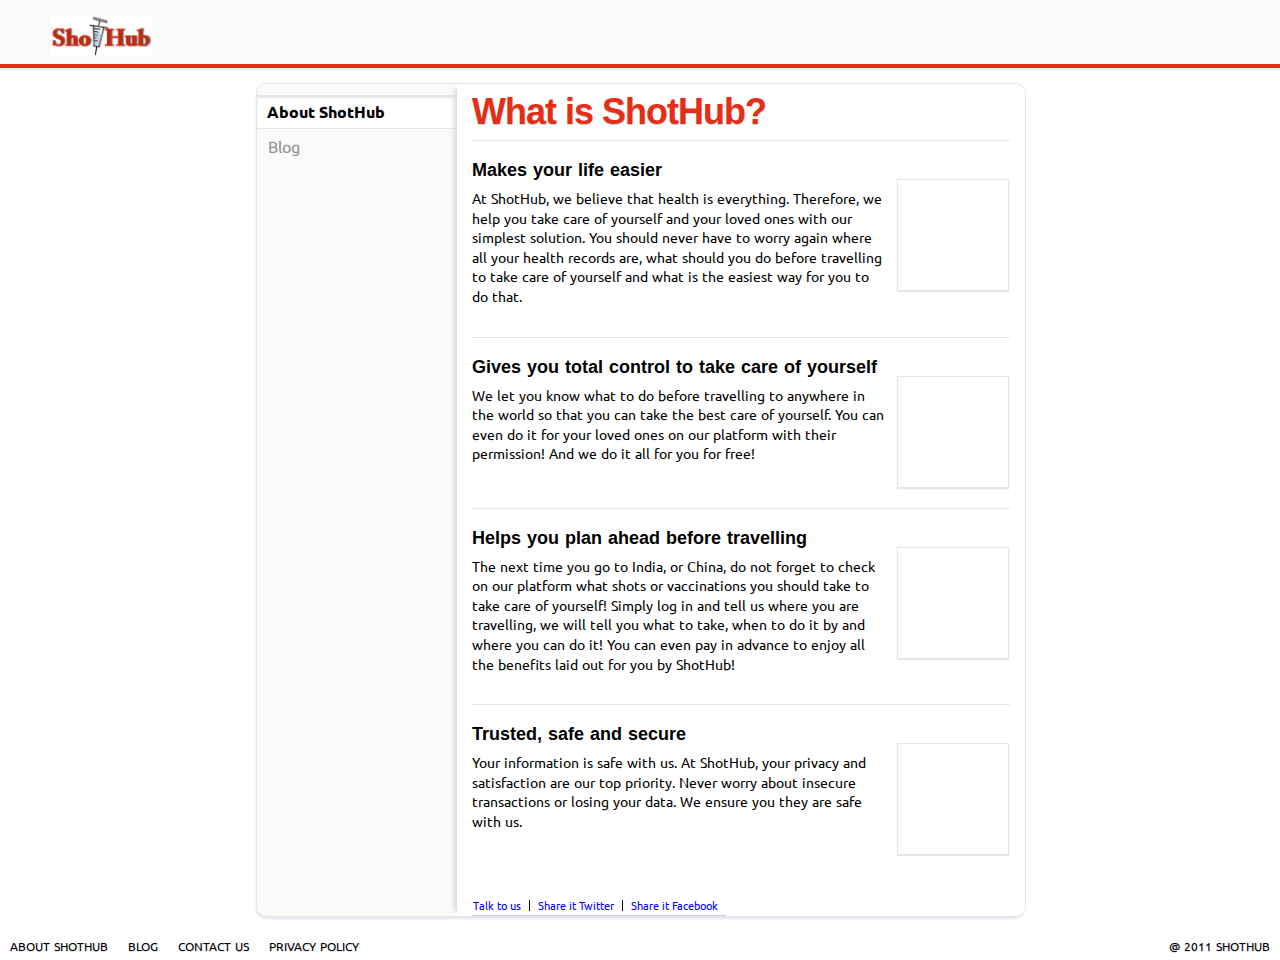
<file: about.html>
<!DOCTYPE html>

<html>
<!-- 
Copyright 2011 Shothub - All Rights Reserved

This code, and all derivative work, is the exclusive property of Shothub. and may not be used without Shuthub's authorization

Author:Kenny Khek
-->    
<head>
  <link href='http://fonts.googleapis.com/css?family=Ubuntu' rel='stylesheet' type='text/css'>
  <style type="text/css" media="screen, projection">
    @import url(media/base.css);
    @import url(media/logged_in.css);
    @import url(media/profile.css);
    @import url(media/about.css);
  </style>
</head>
    
<body>
  <div class="header">
    <div class="header_top">
      <div class="logo"><img src="images/shothub_logo.png"  class="resizeh"/>
      </div>
    </div>
    <div class="header_bottom"></div>
    <div class="clear"></div>
  </div>
    <div class="body">
    <div class="content">
      <div class="dashboard">
      <div class="left_nagiv fleft">
            <ul>
              <li><a href="about.html"><div class="left_nagiv_list active">About ShotHub</div></a></li>
              <li><a href="blog.html"><div class="left_nagiv_list">Blog</div></a></li>
            </ul>
      </div>
      <div class="pane fleft">  
        <div class="title">What is ShotHub?</div>
        <div class="pane-content">
          <ul>
            <li>
              <div class="about-point">
                <div class="subtitle">Makes your life easier</div>
                <div class="about-brief fleft">
                  <p>At ShotHub, we believe that health is everything. Therefore, we help you take care of yourself and your loved ones with our simplest solution. You should never have to worry again where all your health records are, what should you do before travelling to take care of yourself and what is the easiest way for you to do that.</p>
                </div>
                <div class="about-tile fleft"></div>
                <div class="clear"></div>
              </div>
            </li>
            <li>
              <div class="about-point">
                <div class="subtitle">Gives you total control to take care of yourself</div>
                <div class="about-brief fleft">
                  <p>We let you know what to do before travelling to anywhere in the world so that you can take the best care of yourself. You can even do it for your loved ones on our platform with their permission! And we do it all for you for free!</p>
                </div>
                <div class="about-tile fleft"></div>
                <div class="clear"></div>
              </div>
            </li>
            <li>
              <div class="about-point">
                <div class="subtitle">Helps you plan ahead before travelling</div>
                <div class="about-brief fleft">
                  <p>The next time you go to India, or China, do not forget to check on our platform what shots or vaccinations you should take to take care of yourself! Simply log in and tell us where you are travelling, we will tell you what to take, when to do it by and where you can do it! You can even pay in advance to enjoy all the benefits laid out for you by ShotHub!</p>
                </div>
                <div class="about-tile fleft"></div>
                <div class="clear"></div>
              </div>
            </li>
            <li>
              <div class="about-point">
                <div class="subtitle">Trusted, safe and secure</div>
                <div class="about-brief fleft">
                  <p>Your information is safe with us. At ShotHub, your privacy and satisfaction are our top priority. Never worry about insecure transactions or losing your data. We ensure you they are safe with us.</p>
                </div>
                <div class="about-tile fleft"></div>
                <div class="clear"></div>
              </div>
            </li>
          </ul>
        </div>
        <div class="clear"></div>
        <div class="share-details">
          <ul>
            <li class="fleft"><a href="">Talk to us</a></li>
            <li class="fleft"><a href="">Share it Twitter</a></li>
            <li class="fleft"><a href="">Share it Facebook</a></li>
          </ul>
        </div>
        <div class="clear"></div>
      </div>
      <div class="clear"></div>
    </div>
  </div>
  <div class="footer">
    <ul>
      <li class="about link fleft"><a href="about.html">ABOUT SHOTHUB</a></li>
      <li class="blog link fleft"><a href="blog.html">BLOG</a></li>
      <li class="contact_us link fleft"><a href="">CONTACT US</a></li>
      <li class="privacy_policy link fleft"><a href="">PRIVACY POLICY</a></li>    
      <li: class="copyright link fright">@ 2011 SHOTHUB</li>
    </ul>
    <div class="clear"></div>
  </div>
</body>
<script type="text/javascript" src="media/jquery-1.6.4.min.js"></script>
<script type="text/javascript" src="media/header.js"></script>
<script type="text/javascript" src="media/profile.js"></script>
</html>
</file>
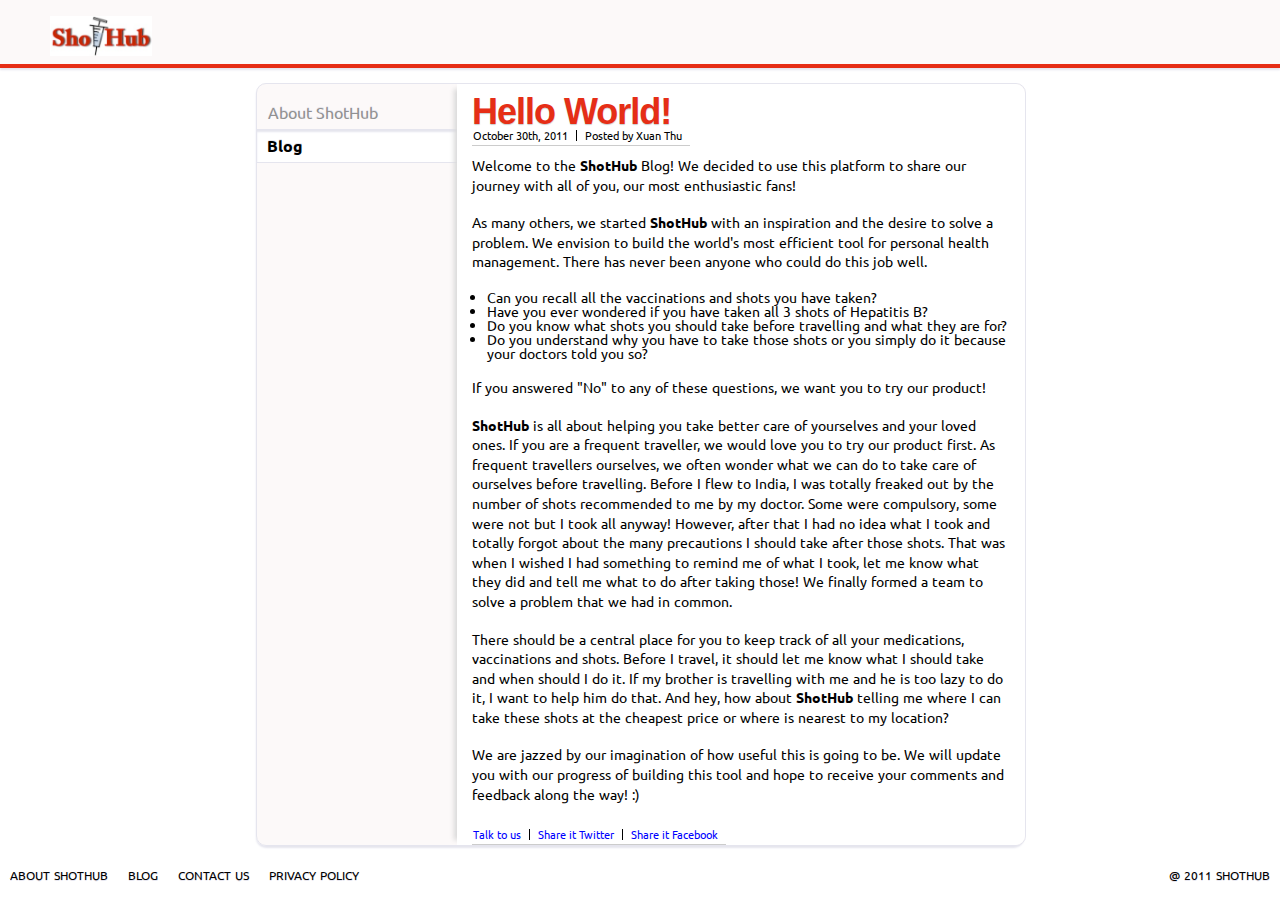
<file: blog.html>
<!DOCTYPE html>

<html>
<!-- 
Copyright 2011 Shothub - All Rights Reserved

This code, and all derivative work, is the exclusive property of Shothub. and may not be used without Shuthub's authorization

Author:Kenny Khek
-->    
<head>
  <link href='http://fonts.googleapis.com/css?family=Ubuntu' rel='stylesheet' type='text/css'>
  <style type="text/css" media="screen, projection">
    @import url(media/base.css);
    @import url(media/logged_in.css);
    @import url(media/profile.css);
    @import url(media/blog.css);
  </style>
</head>
    
<body>
  <div class="header">
    <div class="header_top">
      <div class="logo"><img src="images/shothub_logo.png"  class="resizeh"/>
      </div>
    </div>
    <div class="header_bottom"></div>
    <div class="clear"></div>
  </div>
    <div class="body">
    <div class="content">
      <div class="dashboard">
      <div class="left_nagiv fleft">
            <ul>
              <li><a href="about.html"><div class="left_nagiv_list">About ShotHub</div></a></li>
              <li><a href="blog.html"><div class="left_nagiv_list active">Blog</div></a></li>
            </ul>
      </div>
      <div class="pane fleft">  
        <div class="title">Hello World!</div>
        <div class="blog-details">
          <ul>
            <li class="fleft">October 30th, 2011</li>
            <li class="fleft">Posted by Xuan Thu</li>
          </ul>
          <div class="clear"></div>
        </div>
        <div class="clear"></div>
        <div class="pane-content">
          <p>Welcome to the <b>ShotHub</b> Blog! We decided to use this platform to share our journey with all of you, our most enthusiastic fans!</p>
          <p>As many others, we started <b>ShotHub</b> with an inspiration and the desire to solve a problem. We envision to build the world's most efficient tool for personal health management. There has never been anyone who could do this job well.</p>
          <p><ul>
            <li>Can you recall all the vaccinations and shots you have taken?</li>
            <li>Have you ever wondered if you have taken all 3 shots of Hepatitis B?</li>
            <li>Do you know what shots you should take before travelling and what they are for?</li>
            <li>Do you understand why you have to take those shots or you simply do it because your doctors told you so?</li>
          </ul></p>
          <p>If you answered "No" to any of these questions, we want you to try our product!</p>
          <p><b>ShotHub</b> is all about helping you take better care of yourselves and your loved ones. If you are a frequent traveller, we would love you to try our product first. As frequent travellers ourselves, we often wonder what we can do to take care of ourselves before travelling. Before I flew to India, I was totally freaked out by the number of shots recommended to me by my doctor. Some were compulsory, some were not but I took all anyway! However, after that I had no idea what I took and totally forgot about the many precautions I should take after those shots. That was when I wished I had something to remind me of what I took, let me know what they did and tell me what to do after taking those! We finally formed a team to solve a problem that we had in common.</p>
          <p>There should be a central place for you to keep track of all your medications, vaccinations and shots. Before I travel, it should let me know what I should take and when should I do it. If my brother is travelling with me and he is too lazy to do it, I want to help him do that. And hey, how about <b>ShotHub</b> telling me where I can take these shots at the cheapest price or where is nearest to my location?</p>
          <p>We are jazzed by our imagination of how useful this is going to be. We will update you with our progress of building this tool and hope to receive your comments and feedback along the way! :)</p>
        </div>
        <div class="share-details">
          <ul>
            <li class="fleft"><a href="">Talk to us</a></li>
            <li class="fleft"><a href="">Share it Twitter</a></li>
            <li class="fleft"><a href="">Share it Facebook</a></li>
          </ul>
        </div>
        <div class="clear"></div>
      </div>
      <div class="clear"></div>
    </div>
  </div>
  <div class="footer">
    <ul>
      <li class="about link fleft"><a href="about.html">ABOUT SHOTHUB</a></li>
      <li class="blog link fleft"><a href="blog.html">BLOG</a></li>
      <li class="contact_us link fleft"><a href="">CONTACT US</a></li>
      <li class="privacy_policy link fleft"><a href="">PRIVACY POLICY</a></li>    
      <li: class="copyright link fright">@ 2011 SHOTHUB</li>
    </ul>
    <div class="clear"></div>
  </div>
</body>
<script type="text/javascript" src="media/jquery-1.6.4.min.js"></script>
<script type="text/javascript" src="media/header.js"></script>
<script type="text/javascript" src="media/profile.js"></script>
</html>
</file>
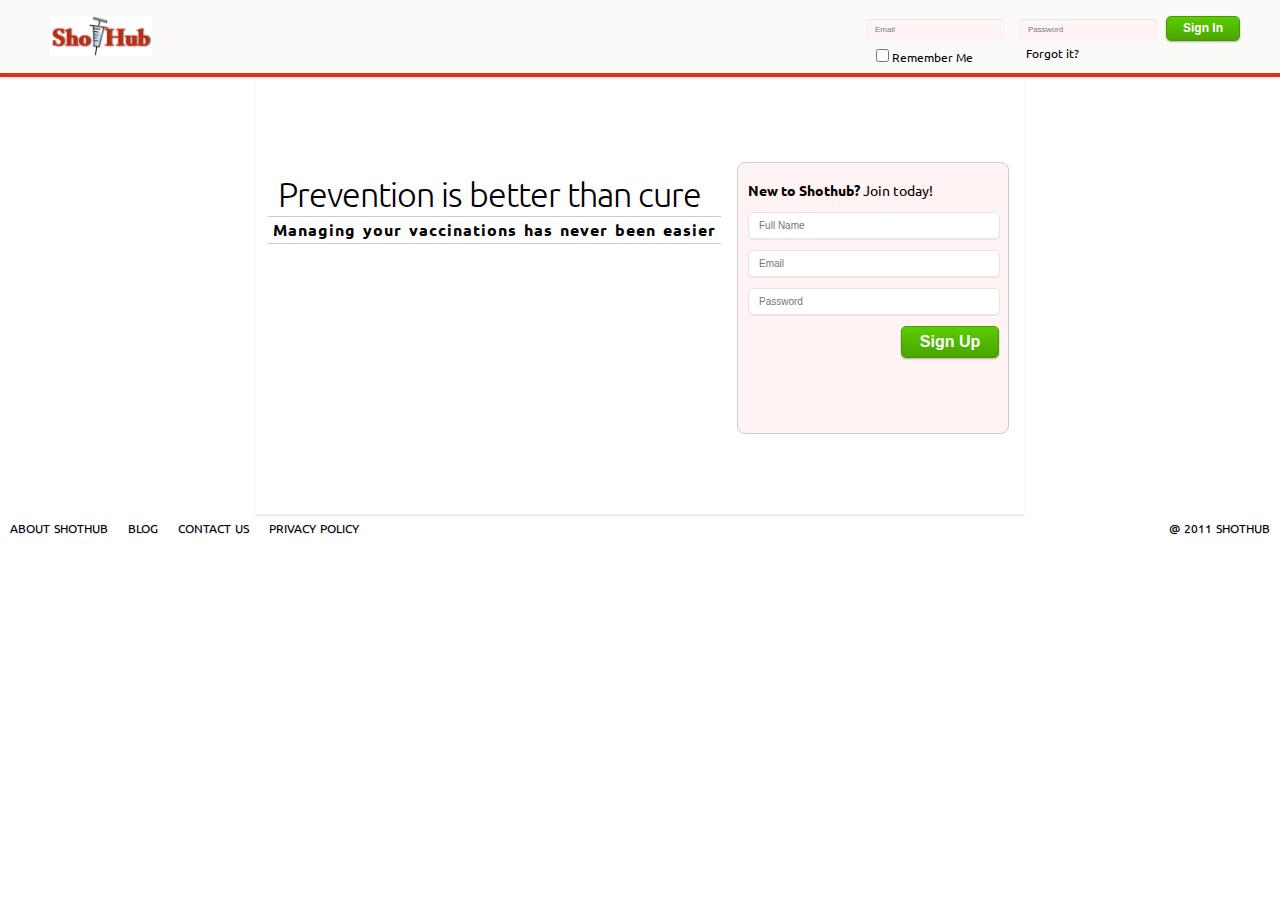
<file: homepage.html>
<!DOCTYPE html>

<html>
<!-- 
Copyright 2011 Shothub - All Rights Reserved

This code, and all derivative work, is the exclusive property of Shothub. and may not be used without Shuthub's authorization

Author:Kenny Khek
-->   
<head>
  <link href='http://fonts.googleapis.com/css?family=Ubuntu' rel='stylesheet' type='text/css'>
  <style type="text/css" media="screen, projection">
    @import url(media/base.css);
    @import url(media/homepage.css);
  </style>
</head>
    
<body>
  <div class="header">
    <div class="header_top">
      <div class="logo"><img src="images/shothub_logo.png"  class="resizeh"/>
      </div>
      <div class="master">
        <form action="" method="post">
          <input class="login_text" type="text" placeholder="Email" />  
          <input class="login_text" type="text" placeholder="Password"/> 
          <input class="submit-button" type="submit" value="Sign In" /><br/>
          <div class="slave"><input type="checkbox" value="remember_me" />Remember Me</div>
          <div class="slave forget">Forgot it?</div>
        </form>
        <div class="clear"></div>
      </div>
    </div>
    <div class="header_bottom"></div>
    <div class="clear"></div>
  </div>
  <div class="body">
    <div class="content">
      <div class="content_left fleft">
        <h3>Prevention is better than cure</h3>
        <div class="one_liner fleft">Managing your vaccinations has never been easier</div>
      </div>
      <div class="content_right fright">
        <div class="signup_label"><span class="bold">New to Shothub?</span> Join today!</div>
        <form action="" method="post">
          <input class="login_text" type="text" placeholder="Full Name" />
          <input class="login_text" type="text" placeholder="Email" />
          <input class="login_text" type="text" placeholder="Password" />
          <input class="submit-button fright" type="submit" value="Sign Up" /><br/>
        </form>
      </div>
      <div class="clear"></div>
    </div>
  </div>
  <div class="footer">
    <ul>
      <li class="about link fleft"><a href="about.html">ABOUT SHOTHUB</a></li>
      <li class="blog link fleft"><a href="blog.html">BLOG</a></li>
      <li class="contact_us link fleft"><a href="">CONTACT US</a></li>
      <li class="privacy_policy link fleft"><a href="">PRIVACY POLICY</a></li>    
      <li: class="copyright link fright">@ 2011 SHOTHUB</li>
    </ul>
    <div class="clear"></div>
  </div>
</body>
<script type="text/javascript" src=""></script>
</html>
</file>
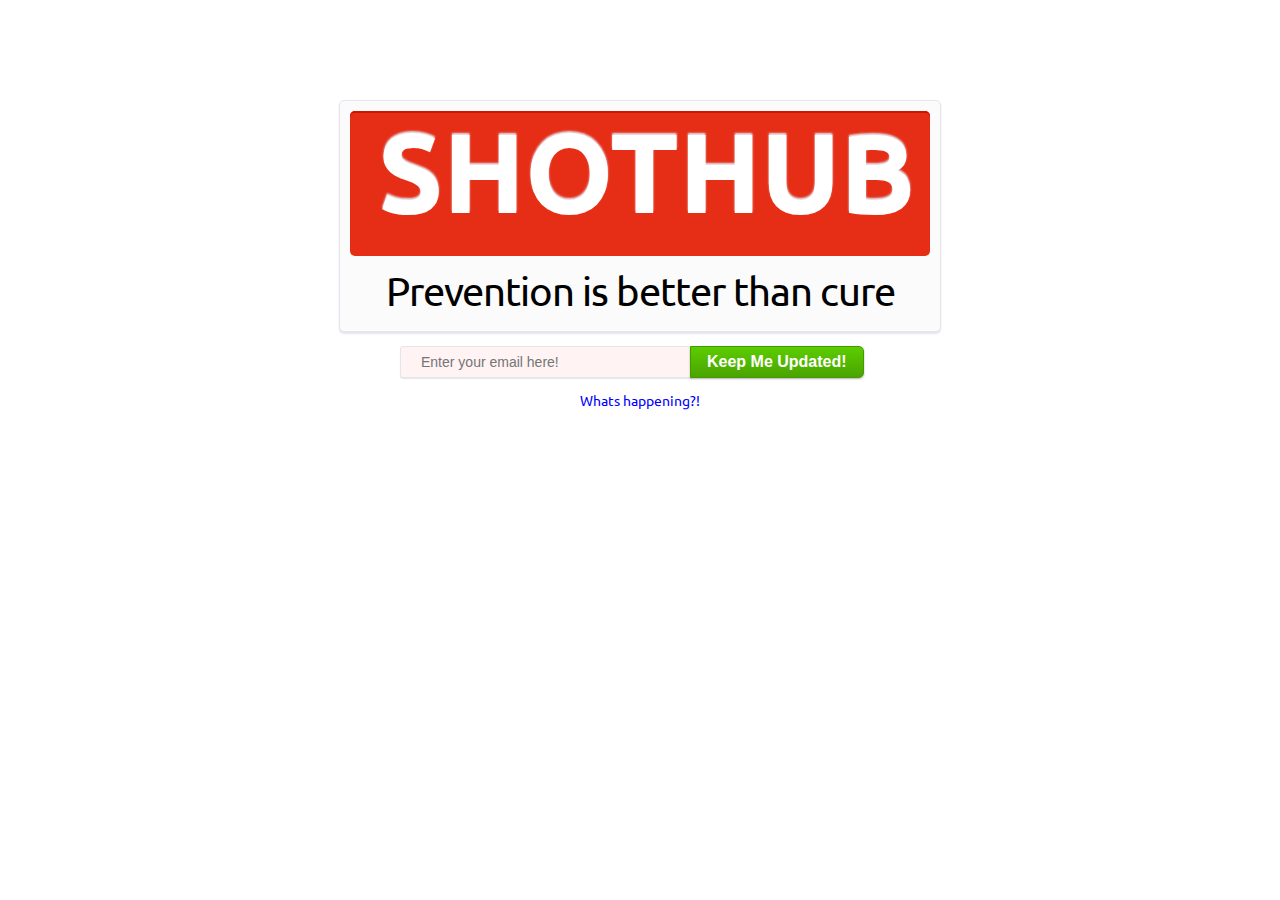
<file: intro_landing_page.html>
<!DOCTYPE html>

<html>
<!-- 
Copyright 2011 Shothub - All Rights Reserved

This code, and all derivative work, is the exclusive property of Shothub. and may not be used without Shuthub's authorization

Author:Kenny Khek
-->   
<head>
  <link href='http://fonts.googleapis.com/css?family=Ubuntu' rel='stylesheet' type='text/css'>
  <style type="text/css" media="screen, projection">
    @import url(media/base.css);
    @import url(media/intro_landing_page.css);
  </style>
</head>
    
<body>
  <div class="content">
    <div class="tile">
      <div class="banner top_pad">
        <div class="logo">SHOTHUB</div>
      </div>
      <div class="top_pad quote">Prevention is better than cure</div>
    </div>    
    <br />
    <div class="email_box">
      <div class="form_div">
        <form action="" method="post">
          <div class="email_input">
            <input class="email_textbox_input" type="text" placeholder="Enter your email here!" /><input class="submit-button" type="submit" value="Keep Me Updated!" />
          </div>
        </form>
      </div>  
    </div>  
    <div class="peek"><a href="blog.html">Whats happening?!</a></div>
  </div>
</body>
    
    
</html>
</file>
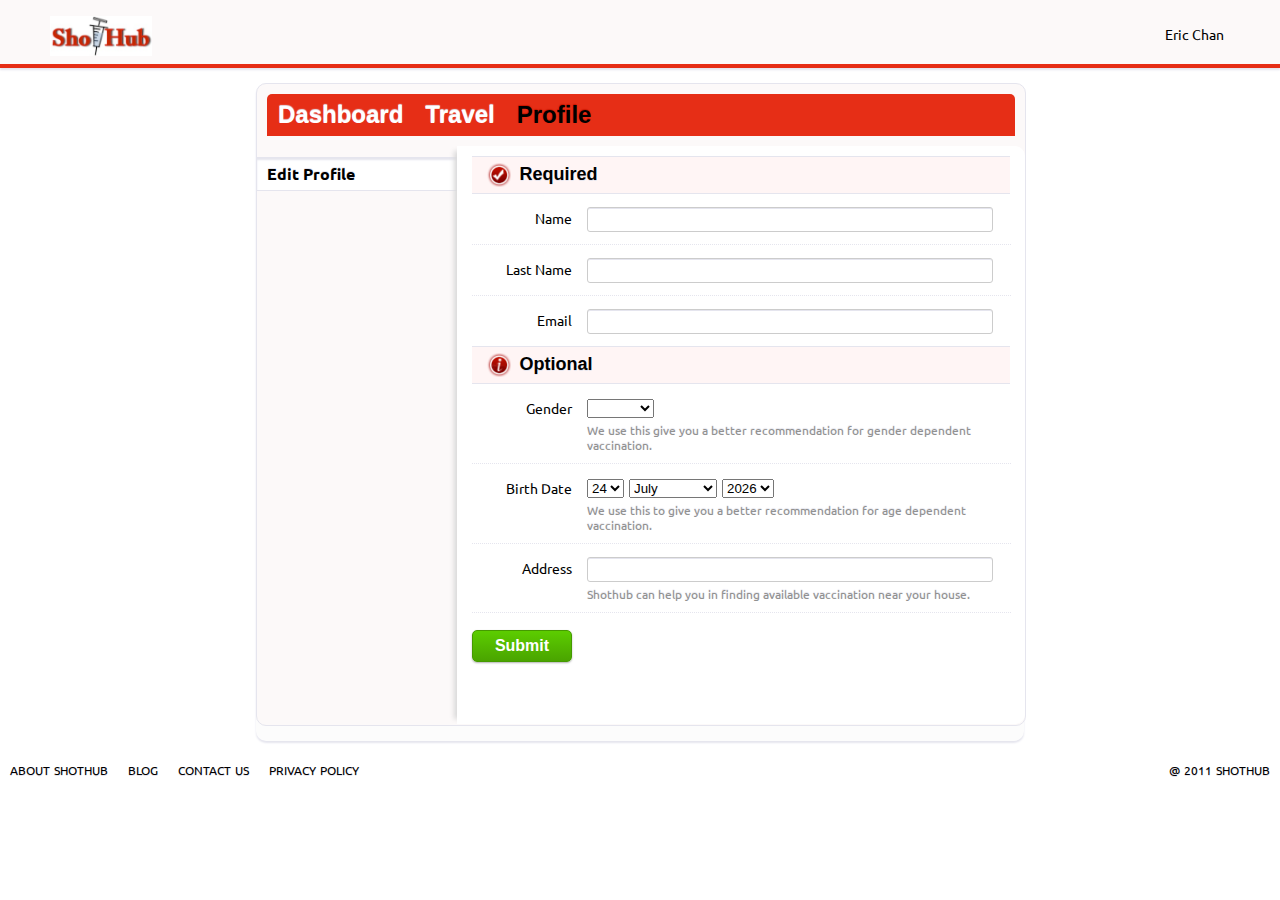
<file: profile.html>
<!DOCTYPE html>

<html>
<!-- 
Copyright 2011 Shothub - All Rights Reserved

This code, and all derivative work, is the exclusive property of Shothub. and may not be used without Shuthub's authorization

Author:Kenny Khek
-->    
<head>
  <link href='http://fonts.googleapis.com/css?family=Ubuntu' rel='stylesheet' type='text/css'>
  <style type="text/css" media="screen, projection">
    @import url(media/base.css);
    @import url(media/logged_in.css);
    @import url(media/profile.css);
  </style>
</head>
    
<body>
  <div class="header">
    <div class="header_top">
      <div class="logo"><img src="images/shothub_logo.png"  class="resizeh"/>
      </div>
      <div class="master">
        <div class="settings">
          <div class="user">
            Eric Chan<span class="arrow"></span>
          </div>
          <div class="dropdown_arrow"></div>
          <div class="dropdown">
            <ul>
              <li><a href="profile.html"><div class="list_div">Profile</div></a></li>
              <li><a href=""><div class="list_div">Log Out</div></a></li>
              <li><a href=""><div class="list_div">Need Help?</div></a></li>
            </ul>
          </div>
          <div class="clear"></div>
        </div>
        <div class="clear"></div>
      </div>
    </div>
    <div class="header_bottom"></div>
    <div class="clear"></div>
  </div>
    <div class="body">
    <div class="content">
      <div class="dashboard">
        <div class="nagivation">
          <ul>
            <li class="fleft"><a href="">Dashboard</a></li>
            <li class="fleft"><a href="travel.html">Travel</a></li>
            <li class="fleft active"><a href="profile.html">Profile</a></li>
          </ul>
          <div class="clear"></div>
        </div>
        <div class="main">
          <div class="left_nagiv fleft">
            <ul>
              <li><a href=""><div class="left_nagiv_list active">Edit Profile</div></a></li>
            </ul>
          </div>
          <div class="pane fleft">
            <div class="requirements">
              <img src="images/red-tick.png" alt="red-tick" class="fleft resize"/>
              <div class="subtitle fleft">Required</div>
              <div class="clear"></div>
            </div>
            <ul class="required-list">
              <li><div class="container">
                    <div class="label fleft">Name</div><input class="input-box" type="text"/>
                  </div></li>
              <li><div class="container">
                    <div class="label fleft">Last Name</div><input class="input-box" type="text"/>
                  </div></li>
              <li><div class="container">
                    <div class="label fleft">Email</div><input class="input-box" type="text"/>
                  </div></li>
              </ul>
            <div class="requirements">
              <img src="images/red-i.png" alt="red-tick" class="fleft resize"/>
              <div class="subtitle fleft">Optional</div>
              <div class="clear"></div>
            </div>
            <ul class="optional-list">
              <li><div class="container">
                    <div class="label fleft">Gender</div>
                    <select class="profile-dropdown">
                      <option value="">  </option>
                      <option value="male">Male</option>
                      <option value="female">Female</option>
                      <option value="other">Other</option>
                    </select>
                    <div class="sub-info">
                      We use this give you a better recommendation for gender dependent vaccination.
                    </div>
                  </div></li>
              <li><div class="container">
                    <div class="label fleft">Birth Date</div>
                    <ul>
                      <li class="fleft"><select class="birth-dropdown" id="dayfield"></select></li>
                      <li class="fleft"><select class="birth-dropdown" id="monthfield"></select></li>
                      <li class="fleft"><select class="birth-dropdown" id="yearfield"></select></li>
                    </ul>
                    <div class="clear"></div>
                    <div class="sub-info">
                      We use this to give you a better recommendation for age dependent vaccination.
                    </div>
                  </div></li>
              <li><div class="container">
                    <div class="label fleft">Address</div><input class="input-box" type="text"/>
                    <div class="sub-info">
                      Shothub can help you in finding available vaccination near your house.
                    </div>

                  </div></li>
            </ul>
            <div class="container-single">
              <div class="label fleft">
                <input type="submit" class="submit-button">
              </div>
            </div>
            <div class="clear"></div>
          </div>
        </div>
        <div class="clear"></div>      
      </div>
      <div class="clear"></div>
    </div>
  </div>
  <div class="footer">
    <ul>
      <li class="about link fleft"><a href="about.html">ABOUT SHOTHUB</a></li>
      <li class="blog link fleft"><a href="blog.html">BLOG</a></li>
      <li class="contact_us link fleft"><a href="">CONTACT US</a></li>
      <li class="privacy_policy link fleft"><a href="">PRIVACY POLICY</a></li>    
      <li: class="copyright link fright">@ 2011 SHOTHUB</li>
    </ul>
    <div class="clear"></div>
  </div>
</body>
<script type="text/javascript" src="media/jquery-1.6.4.min.js"></script>
<script type="text/javascript" src="media/header.js"></script>
<script type="text/javascript" src="media/profile.js"></script>
</html>
</file>
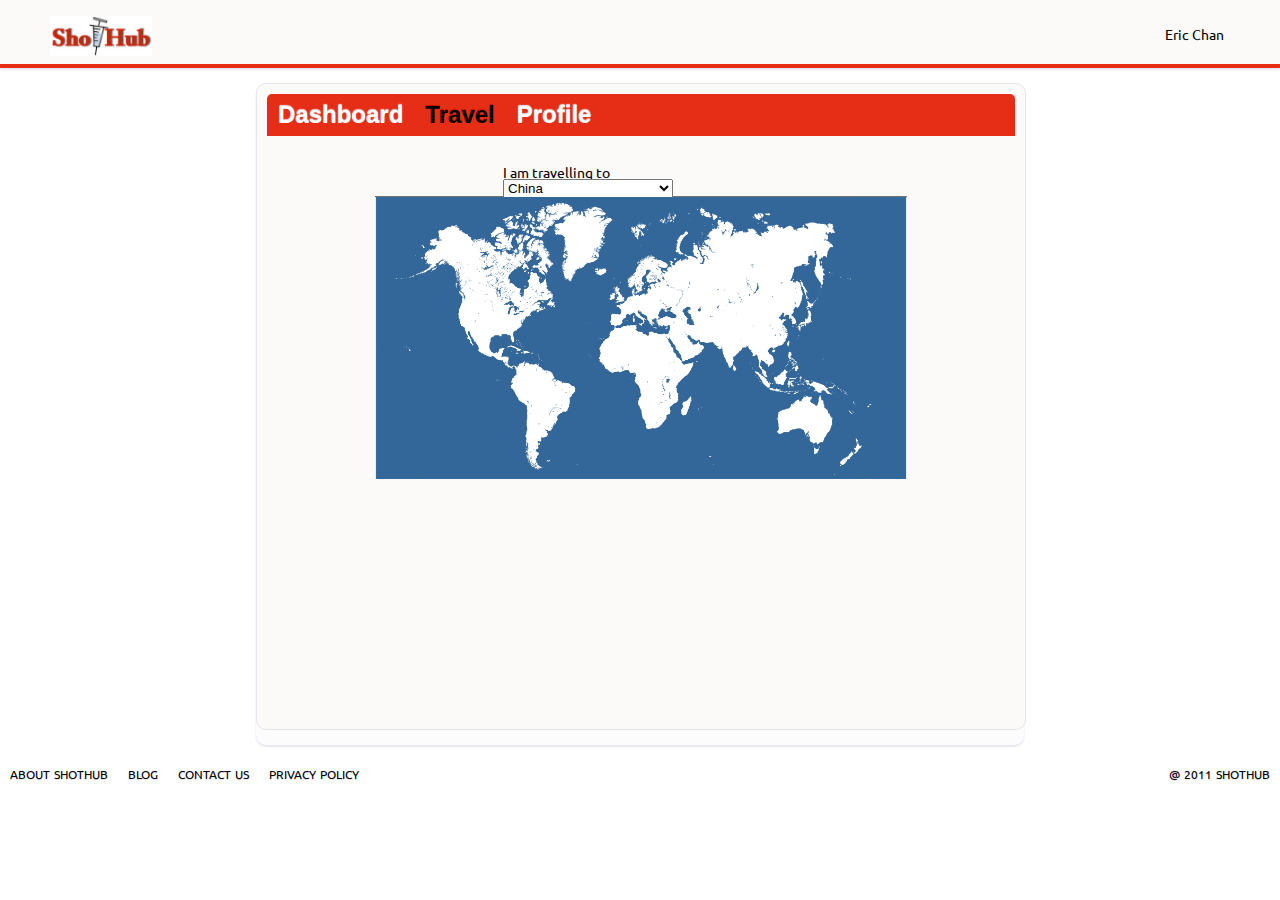
<file: travel.html>
<!DOCTYPE html>

<html>
<!-- 
Copyright 2011 Shothub - All Rights Reserved

This code, and all derivative work, is the exclusive property of Shothub. and may not be used without Shuthub's authorization

Author:Kenny Khek
-->    
<head>
  <link href='http://fonts.googleapis.com/css?family=Ubuntu' rel='stylesheet' type='text/css'>
  <style type="text/css" media="screen, projection">
    @import url(media/base.css);
    @import url(media/logged_in.css);
    @import url(media/travel.css);
  </style>
</head>
    
<body>
  <div class="header">
    <div class="header_top">
      <div class="logo"><img src="images/shothub_logo.png"  class="resizeh"/>
      </div>
      <div class="master">
        <div class="settings">
          <div class="user">
            Eric Chan<span class="arrow"></span>
          </div>
          <div class="dropdown_arrow"></div>
          <div class="dropdown">
            <ul>
              <li><a href="profile.html"><div class="list_div">Profile</div></a></li>
              <li><a href=""><div class="list_div">Log Out</div></a></li>
              <li><a href=""><div class="list_div">Need Help?</div></a></li>
            </ul>
          </div>
          <div class="clear"></div>
        </div>
        <div class="clear"></div>
      </div>
    </div>
    <div class="header_bottom"></div>
    <div class="clear"></div>
  </div>
    <div class="body">
    <div class="content">
      <div class="dashboard">
        <div class="nagivation">
          <ul>
            <li class="fleft"><a href="">Dashboard</a></li>
            <li class="fleft active"><a href="travel.html">Travel</a></li>
            <li class="fleft"><a href="profile.html">Profile</a></li>
          </ul>
          <div class="clear"></div>
        </div>
        <div class="main">
          <div class="countries-support">
            <div class="fleft label">I am travelling to</div> 
            <select class="countries-list">
              <option value="China">China</option>
              <option value="England">England</option>
              <option value="Germany">Germany</option>
              <option value="Indonesia">Indonesia</option>
              <option value="Malaysia">Malaysia</option>
              <option value="Taiwan">Taiwan</option>
              <option value="United States of America">United States of America</option>
            </select>
            <div class="clear"></div>
          </div>
          <div class="world-map">
            <img src="images/world-map.png" class="resize">
          </div>
        </div>      
      </div>
      <div class="clear"></div>
    </div>
  </div>
  <div class="footer">
    <ul>
      <li class="about link fleft"><a href="about.html">ABOUT SHOTHUB</a></li>
      <li class="blog link fleft"><a href="blog.html">BLOG</a></li>
      <li class="contact_us link fleft"><a href="">CONTACT US</a></li>
      <li class="privacy_policy link fleft"><a href="">PRIVACY POLICY</a></li>    
      <li: class="copyright link fright">@ 2011 SHOTHUB</li>
    </ul>
    <div class="clear"></div>
  </div>
</body>
<script type="text/javascript" src="media/jquery-1.6.4.min.js"></script>
<script type="text/javascript" src="media/header.js"></script>
<script type="text/javascript" src="media/profile.js"></script>
</html>
</file>
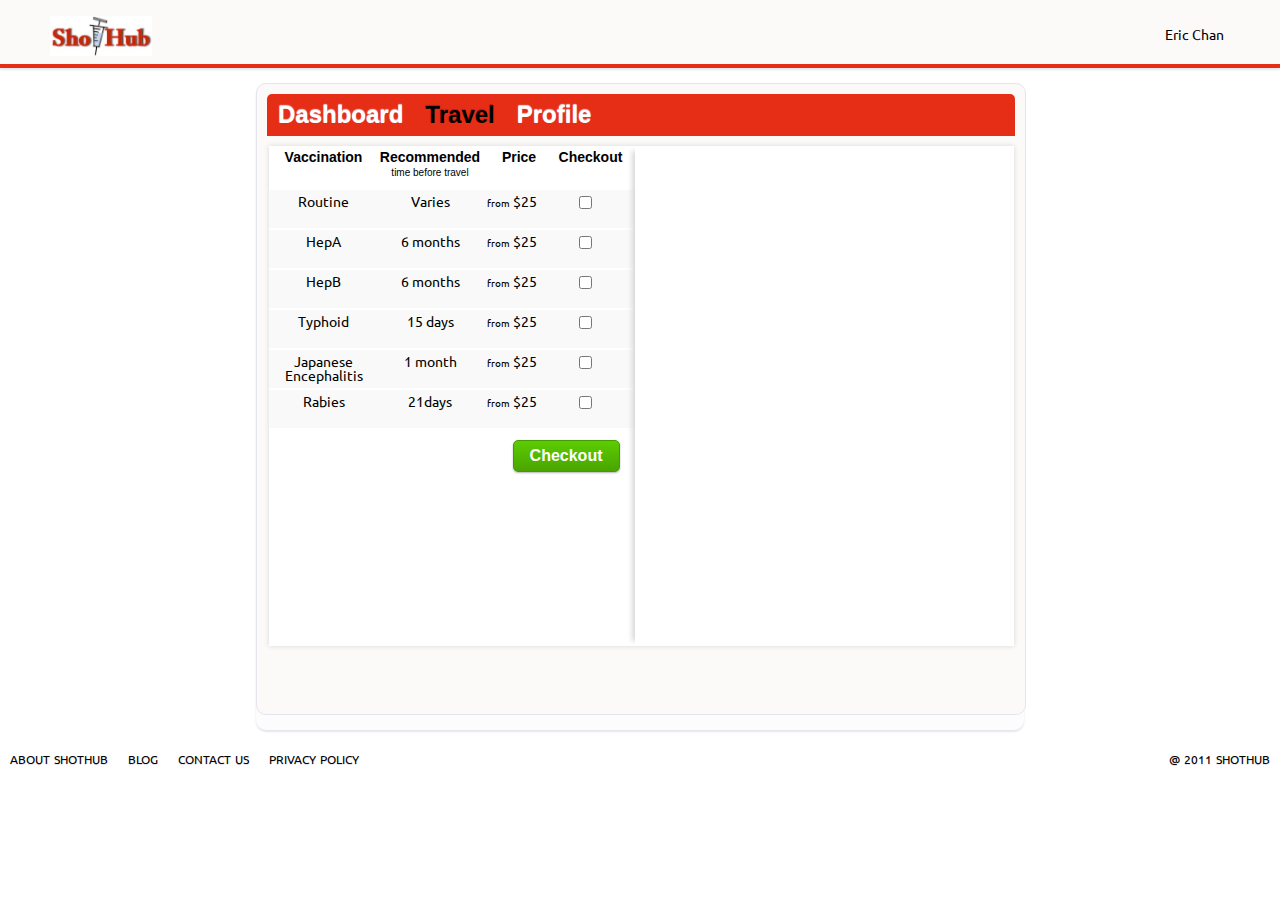
<file: travel_country.html>
<!DOCTYPE html>

<html>
<!-- 
Copyright 2011 Shothub - All Rights Reserved

This code, and all derivative work, is the exclusive property of Shothub. and may not be used without Shuthub's authorization

Author:Kenny Khek
-->    
<head>
  <link href='http://fonts.googleapis.com/css?family=Ubuntu' rel='stylesheet' type='text/css'>
  <style type="text/css" media="screen, projection">
    @import url(media/base.css);
    @import url(media/logged_in.css);
    @import url(media/travel_country.css);
  </style>
</head>
    
<body>
  <div class="header">
    <div class="header_top">
      <div class="logo"><img src="images/shothub_logo.png"  class="resizeh"/>
      </div>
      <div class="master">
        <div class="settings">
          <div class="user">
            Eric Chan<span class="arrow"></span>
          </div>
          <div class="dropdown_arrow"></div>
          <div class="dropdown">
            <ul>
              <li><a href="profile.html"><div class="list_div">Profile</div></a></li>
              <li><a href=""><div class="list_div">Log Out</div></a></li>
              <li><a href=""><div class="list_div">Need Help?</div></a></li>
            </ul>
          </div>
          <div class="clear"></div>
        </div>
        <div class="clear"></div>
      </div>
    </div>
    <div class="header_bottom"></div>
    <div class="clear"></div>
  </div>
    <div class="body">
    <div class="content">
      <div class="dashboard">
        <div class="nagivation">
          <ul>
            <li class="fleft"><a href="">Dashboard</a></li>
            <li class="fleft active"><a href="travel.html">Travel</a></li>
            <li class="fleft"><a href="profile.html">Profile</a></li>
          </ul>
          <div class="clear"></div>
        </div>
        <div class="main">
          <div class="table">
            <div class="recommendation fleft">
              <div class="heading">
                <div class="colone fleft">Vaccination</div>
                <div class="coltwo fleft">Recommended<br /><span class="small">time before travel</span></div>
                <div class="colthree fleft">Price</div>
                <div class="colfour fleft">Checkout</div>
                <div class="clear"></div>
              </div>
              <div class="vaccination">
                <div class="colone fleft">Routine</div>
                <div class="coltwo fleft">Varies</div>
                <div class="colthree fleft"><span class="small">from</span> $25</div>
                <input class="checkout-checkbox" type="checkbox" value="" />
                <div class="clear"></div>
              </div>
              <div class="vaccination">
                <div class="colone fleft">HepA</div>
                <div class="coltwo fleft">6 months</div>
                <div class="colthree fleft"><span class="small">from</span> $25</div>
                <input class="checkout-checkbox" type="checkbox" value="" />
                <div class="clear"></div>
              </div>
              <div class="vaccination">
                <div class="colone fleft">HepB</div>
                <div class="coltwo fleft">6 months</div>
                <div class="colthree fleft"><span class="small">from</span> $25</div>
                <input class="checkout-checkbox" type="checkbox" value="" />
                <div class="clear"></div>
              </div>
              <div class="vaccination">
                <div class="colone fleft">Typhoid</div>
                <div class="coltwo fleft">15 days</div>
                <div class="colthree fleft"><span class="small">from</span> $25</div>
                <input class="checkout-checkbox" type="checkbox" value="" />
                <div class="clear"></div>
              </div>
              <div class="vaccination">
                <div class="colone fleft">Japanese Encephalitis</div>
                <div class="coltwo fleft">1 month</div>
                <div class="colthree fleft"><span class="small">from</span> $25</div>
                <input class="checkout-checkbox" type="checkbox" value="" />
                <div class="clear"></div>
              </div>
              <div class="vaccination">
                <div class="colone fleft">Rabies</div>
                <div class="coltwo fleft">21days</div>
                <div class="colthree fleft"><span class="small">from</span> $25</div>
                <input class="checkout-checkbox" type="checkbox" value="" />
                <div class="clear"></div>
              </div>
              <div class="container-single">
              <div class="label fright">
                <input type="submit" class="submit-button" value="Checkout">
              </div>
            </div>
            <div class="clear"></div>
            </div>
            <div class="information fleft">
              <br />
              <br />
            </div>
            <div class="clear"></div>
          </div>
        </div>      
      </div>
      <div class="clear"></div>
    </div>
  </div>
  <div class="footer">
    <ul>
      <li class="about link fleft"><a href="about.html">ABOUT SHOTHUB</a></li>
      <li class="blog link fleft"><a href="blog.html">BLOG</a></li>
      <li class="contact_us link fleft"><a href="">CONTACT US</a></li>
      <li class="privacy_policy link fleft"><a href="">PRIVACY POLICY</a></li>    
      <li: class="copyright link fright">@ 2011 SHOTHUB</li>
    </ul>
    <div class="clear"></div>
  </div>
</body>
<script type="text/javascript" src="media/jquery-1.6.4.min.js"></script>
<script type="text/javascript" src="media/header.js"></script>
<script type="text/javascript" src="media/profile.js"></script>
</html>
</file>
